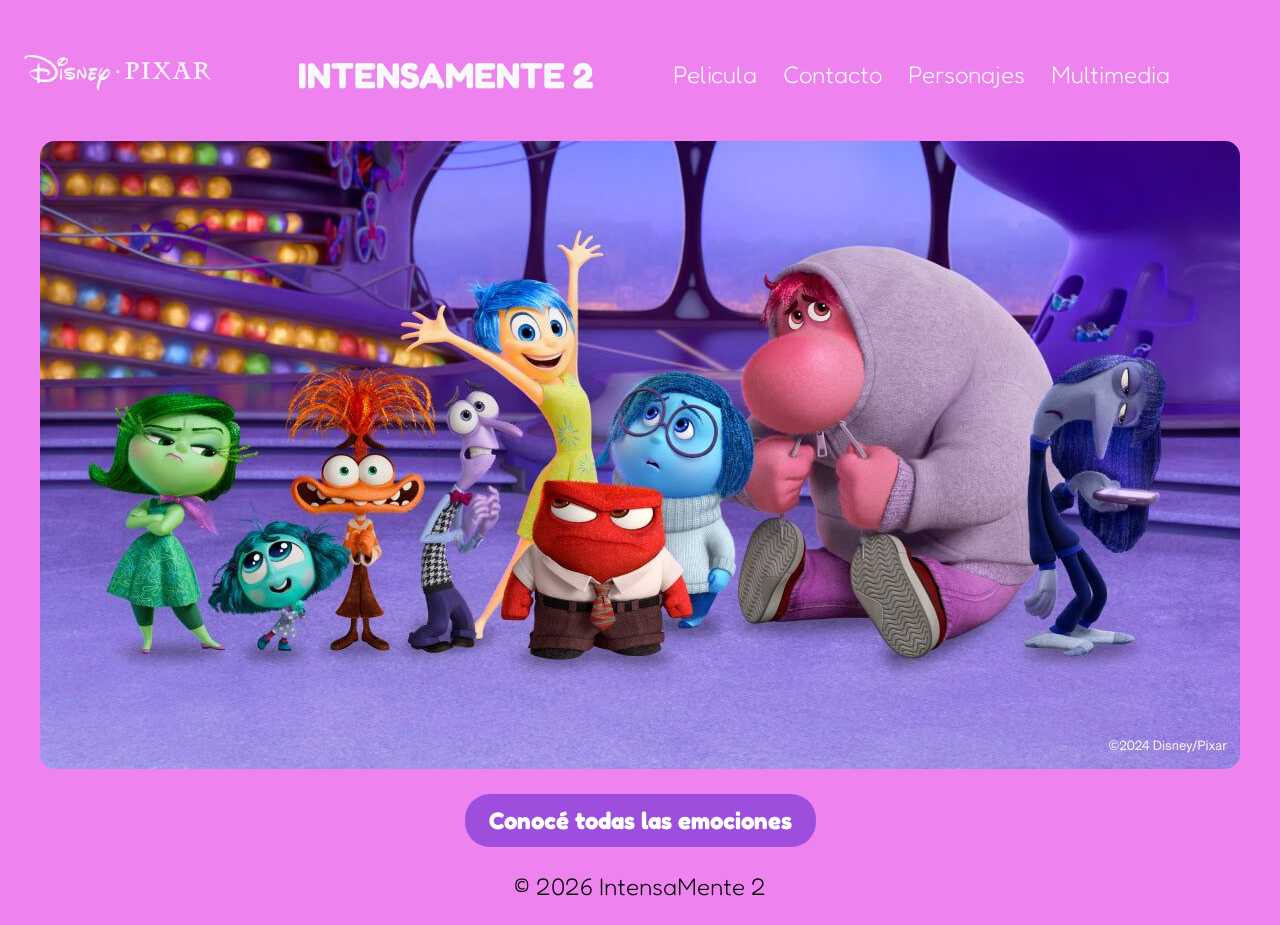
<file: index.html>
<!DOCTYPE html>
<html lang="es">
<head>
    <meta charset="UTF-8">
    <meta name="viewport" content="width=device-width, initial-scale=1.0">
    <title>Intensamente 2</title>
    <link rel="icon" type="image/png" href="./Img/favicon.jpg">
    <link rel="shortcut icon" href="favicon.ico" type="image/x-icon">
    <link rel="preconnect" href="https://fonts.googleapis.com">
<link rel="preconnect" href="https://fonts.gstatic.com" crossorigin>
<link href="https://fonts.googleapis.com/css2?family=Fredoka:wght@300..700&family=Raleway:ital,wght@0,100..900;1,100..900&display=swap" rel="stylesheet">
    <link rel="preconnect" href="https://fonts.googleapis.com">
<link rel="preconnect" href="https://fonts.gstatic.com" crossorigin>
<link href="https://fonts.googleapis.com/css2?family=Fredoka:wght@300..700&family=Raleway:ital,wght@0,100..900;1,100..900&display=swap" rel="stylesheet">
    <link rel="stylesheet" href="./css/general.css">
</head>

<body>
    <header>
        <nav class="header-container">
            <a href="./index.html">
                <img src="./Img/diney-Photoroom.png" width="20%" alt="logo pixar">
            </a>
            <h1>INTENSAMENTE 2</h1>
        <div class="menu links">
        <a href="./Page/pelicula.html">Pelicula</a>
        <a href="./Page/contacto.html">Contacto</a>
        <a href="./Page/personajes.html">Personajes</a>
        <a href="./Page/multimedia.html">Multimedia</a>
        </div>
        </nav>
    </header>
    <main>
<img src="./Img/personajes2.jpg" class="img-inicio" alt="personajes">
 <div class="zona-boton">
  <a href="./Page/personajes.html" class="boton-emociones">Conocé todas las emociones</a>
</div>
    </main>
    <footer><p>© 2026 IntensaMente 2</p></footer>
</body>
</html>
</file>
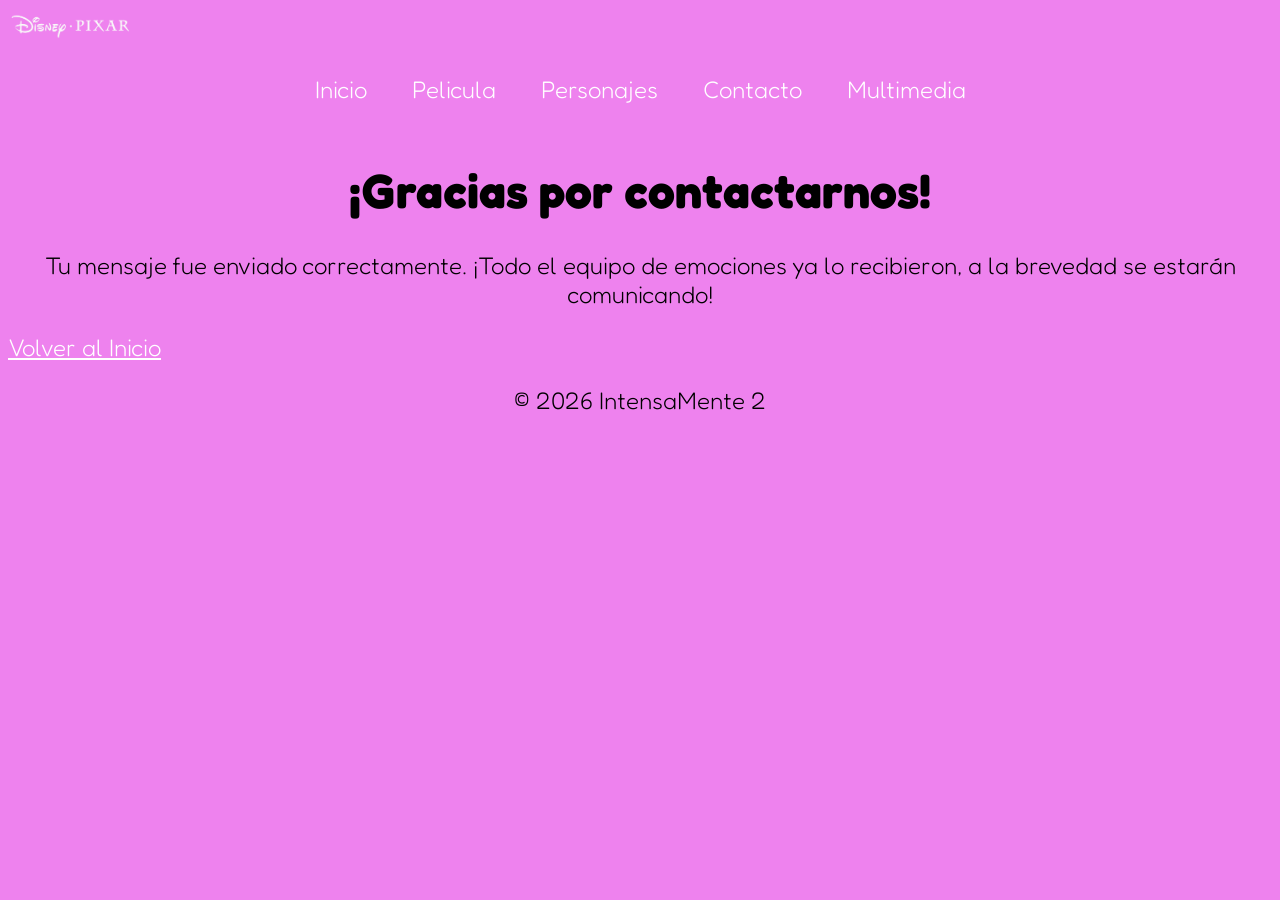
<file: Page/confirmacion.html>
<!DOCTYPE html>
<html lang="es">
<head>
    <meta charset="UTF-8">
    <meta name="viewport" content="width=device-width, initial-scale=1.0">
    <title>Mensaje Enviado</title>
    <link rel="icon" type="image/png" href="../Img/favicon.jpg">
    <link rel="preconnect" href="https://googleapis.com">
    <link rel="preconnect" href="https://gstatic.com" crossorigin>
    <link href="https://fonts.googleapis.com/css2?family=Fredoka:wght@300..700&family=Raleway:ital,wght@0,100..900;1,100..900&display=swap" rel="stylesheet">
    <link rel="stylesheet" href="../css/general.css">
</head>
<body>
    <header>
        <a href="../index.html">
            <img src="../Img/diney-Photoroom.png" width="10%" alt="logo Pixar">
        </a>
        <nav>
            <a href="../index.html">Inicio</a>
            <a href="pelicula.html">Pelicula</a>
            <a href="personajes.html">Personajes</a>
            <a href="contacto.html">Contacto</a>
            <a href="multimedia.html">Multimedia</a>
        </nav>
    </header>

    <main class="confirmacion-caja">
        <h1>¡Gracias por contactarnos!</h1>
        <p>Tu mensaje fue enviado correctamente. 
            ¡Todo el equipo de emociones ya lo recibieron, a la brevedad se estarán comunicando!</p>
        <a href="../index.html" class="boton-volver">Volver al Inicio</a>
    </main>

    <footer>
        <p>© 2026 IntensaMente 2</p>
    </footer>
</body>
</html>
</file>
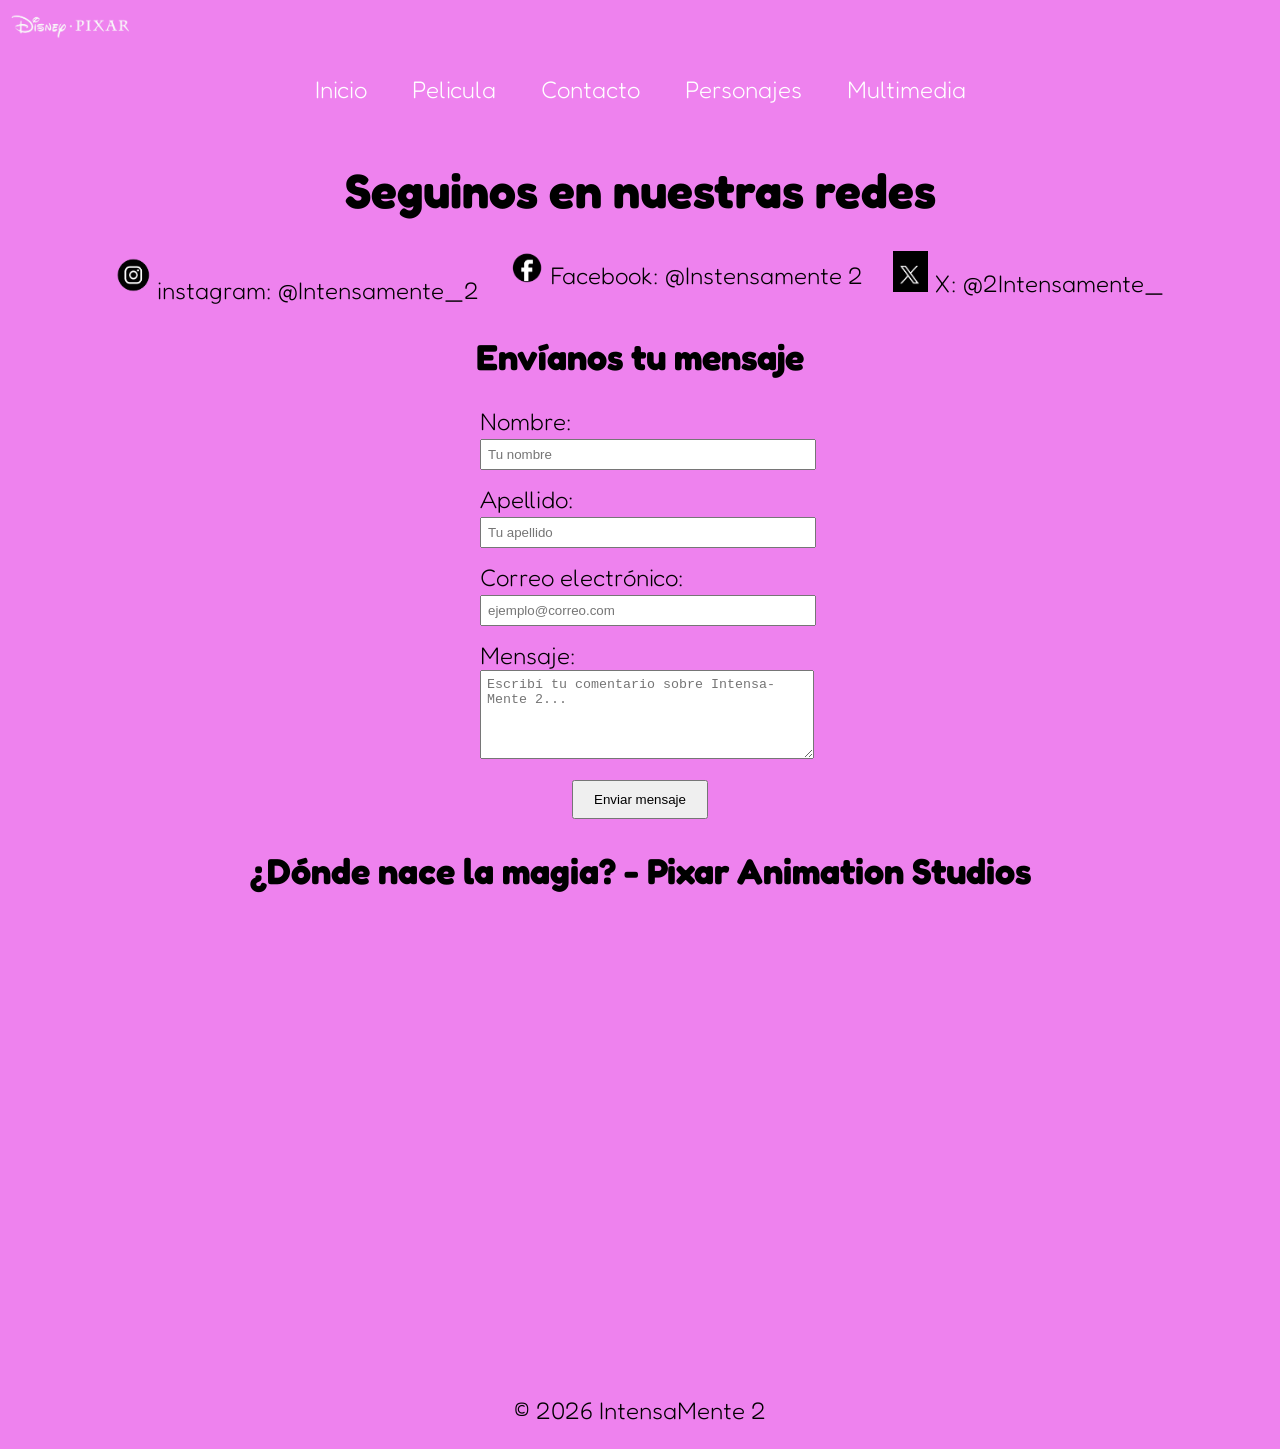
<file: Page/contacto.html>
<!DOCTYPE html>
<html lang="es">
<head>
    <meta charset="UTF-8">
    <meta name="viewport" content="width=device-width, initial-scale=1.0">
    <title>Contacto</title>
    <link rel="icon" type="image/png" href="../Img/favicon.jpg">
    <link rel="preconnect" href="https://fonts.googleapis.com">
<link rel="preconnect" href="https://fonts.gstatic.com" crossorigin>
<link href="https://fonts.googleapis.com/css2?family=Fredoka:wght@300..700&family=Raleway:ital,wght@0,100..900;1,100..900&display=swap" rel="stylesheet">
    <link rel="stylesheet" href="../css/general.css">
</head>
<body>
    <header>
         <a href="../index.html">
                <img src="../Img/diney-Photoroom.png" width="10%" alt="logo Pixar">
                </a>
                  <nav>
         <a href="../index.html">Inicio</a>
            <a href="pelicula.html">Pelicula</a>
            <a href="contacto.html">Contacto</a>
            <a href="personajes.html">Personajes</a>
            <a href="multimedia.html">Multimedia</a>
        </nav>
            </header>

        <main>
             <h1>Seguinos en nuestras redes</h1>
            <ul>
            <li>
            <img src="../Img/instagram.png" width="35" alt="instagram">
        instagram: @Intensamente_2</li>

            <li>
            <img src="../Img/facebook-Photoroom.png" width="35" alt="Facebook">
        Facebook: @Instensamente 2</li>

            <li>
            <img src="../Img/twitter.jpeg" width="35" alt="twitter">
        X: @2Intensamente_</li>
            </ul>
        
        <section class="contacto-formulario">
    <h2>Envíanos tu mensaje</h2>
    <form action="confirmacion.html" method="get">
        <div class="campo">
            <label for="nombre">Nombre:</label>
            <input type="text" id="nombre" name="nombre" placeholder="Tu nombre" required>
        </div>

        <div class="campo">
            <label for="apellido">Apellido:</label>
            <input type="text" id="apellido" name="apellido" placeholder="Tu apellido" required>
        </div>

        <div class="campo">
            <label for="email">Correo electrónico:</label>
            <input type="email" id="email" name="email" placeholder="ejemplo@correo.com" required>
        </div>

        <div class="campo">
            <label for="mensaje">Mensaje:</label>
            <textarea id="mensaje" name="mensaje" rows="5" placeholder="Escribí tu comentario sobre Intensa-Mente 2..." required></textarea>
        </div>

        <button type="submit" class="boton-enviar">Enviar mensaje</button>
    </form>
</section>
 <h2>¿Dónde nace la magia? - Pixar Animation Studios</h2>
 
        <article><iframe src="https://www.google.com/maps/embed?pb=!1m18!1m12!1m3!1d1684766.8259951083!2d-60.67067938632529!3d-34.437924699999996!2m3!1f0!2f0!3f0!3m2!1i1024!2i768!4f13.1!3m3!1m2!1s0x95bc9dff4040c811%3A0x5fff6e4743f9c3e0!2sThe%20Walt%20Disney%20Company%20Argentina%20S.A.%20Proveedores!5e0!3m2!1ses!2sar!4v1795299373551!5m2!1ses!2sar" width="600" height="450" style="border:0;" allowfullscreen="" loading="lazy" referrerpolicy="strict-origin-when-cross-origin"></iframe></article>

        </main>
        
    <footer><p>© 2026 IntensaMente 2</p></footer>
</body>
</html>
</file>
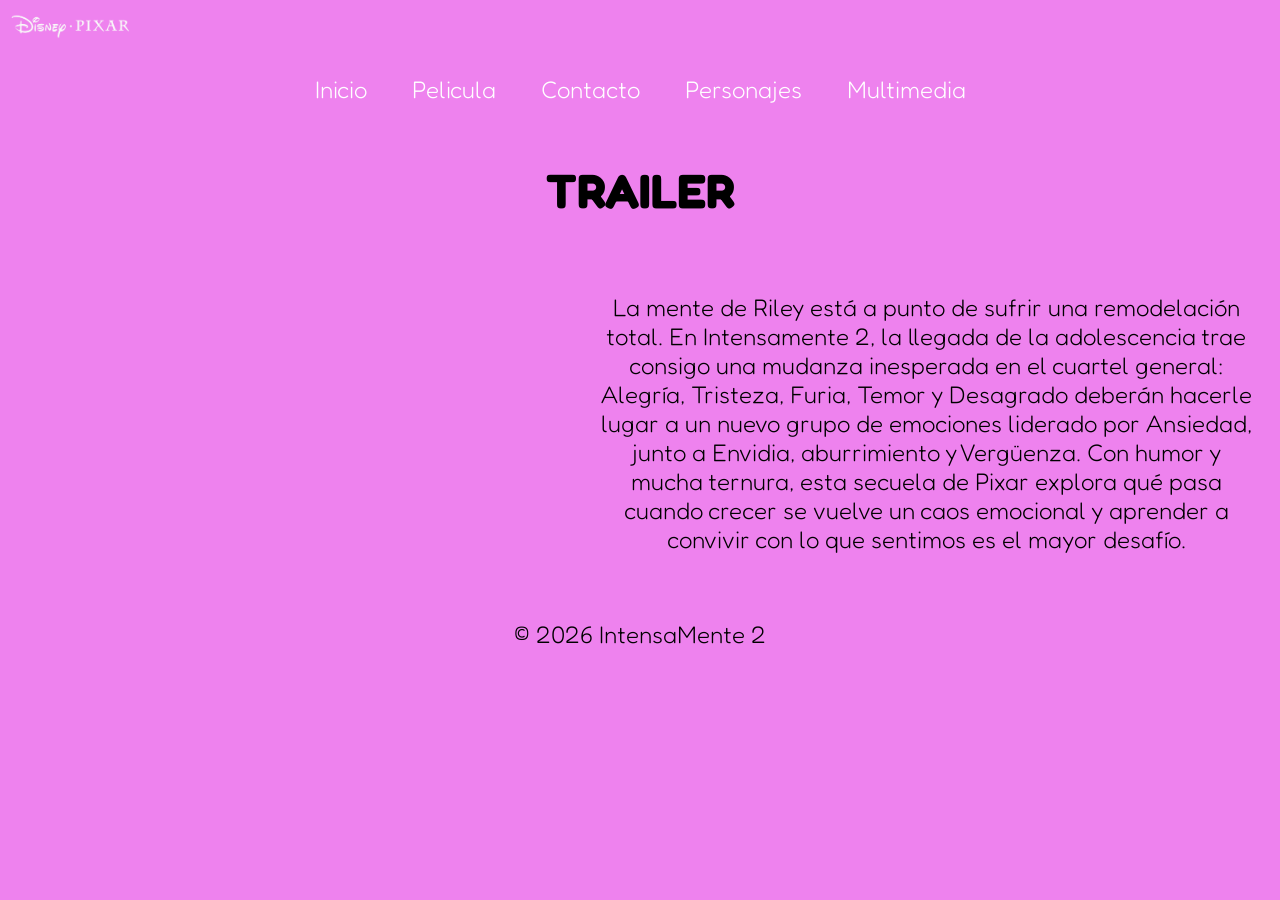
<file: Page/multimedia.html>
<!DOCTYPE html>
<html lang="es">
<head>
    <meta charset="UTF-8">
    <meta name="viewport" content="width=device-width, initial-scale=1.0">
    <title>Multimedia</title>
      <link rel="icon" type="image/png" href="../Img/favicon.jpg">
    <link rel="preconnect" href="https://googleapis.com">
    <link rel="preconnect" href="https://gstatic.com" crossorigin>
    <link href="https://fonts.googleapis.com/css2?family=Fredoka:wght@300..700&family=Raleway:ital,wght@0,100..900;1,100..900&display=swap" rel="stylesheet">
    <link rel="stylesheet" href="../css/multimedia.css">
    <link rel="stylesheet" href="../css/general.css">
</head>
<body>
     <header>
         <a href="../index.html">
                <img src="../Img/diney-Photoroom.png" width="10%" alt="logo Pixar">
                </a>
                  <nav>
         <a href="../index.html">Inicio</a>
            <a href="pelicula.html">Pelicula</a>
            <a href="contacto.html">Contacto</a>
            <a href="personajes.html">Personajes</a>
            <a href="multimedia.html">Multimedia</a>
        </nav>
            </header>
    <main>
        <h1>TRAILER</h1>

        <div class="contenedor-trailer">

            <iframe class="escala169" width="50%" src="https://www.youtube.com/embed/2MkTBLXPUDQ?si=kR_6QEoVnjw8HL_j" title="YouTube video player" frameborder="0" allow="accelerometer; autoplay; clipboard-write; encrypted-media; gyroscope; picture-in-picture; web-share" referrerpolicy="strict-origin-when-cross-origin" allowfullscreen></iframe>

        <p class="sinopsis">
            La mente de Riley está a punto de sufrir una remodelación total. En Intensamente 2, la llegada de la adolescencia trae consigo una mudanza inesperada en el cuartel general: Alegría, Tristeza, Furia, Temor y Desagrado deberán hacerle lugar a un nuevo grupo de emociones liderado por Ansiedad, junto a Envidia, aburrimiento y Vergüenza. Con humor y mucha ternura, esta secuela de Pixar explora qué pasa cuando crecer se vuelve un caos emocional y aprender a convivir con lo que sentimos es el mayor desafío.</p>
            </div>
    </main>

    <footer><p>© 2026 IntensaMente 2</p></footer>
</body>
</html>
</file>
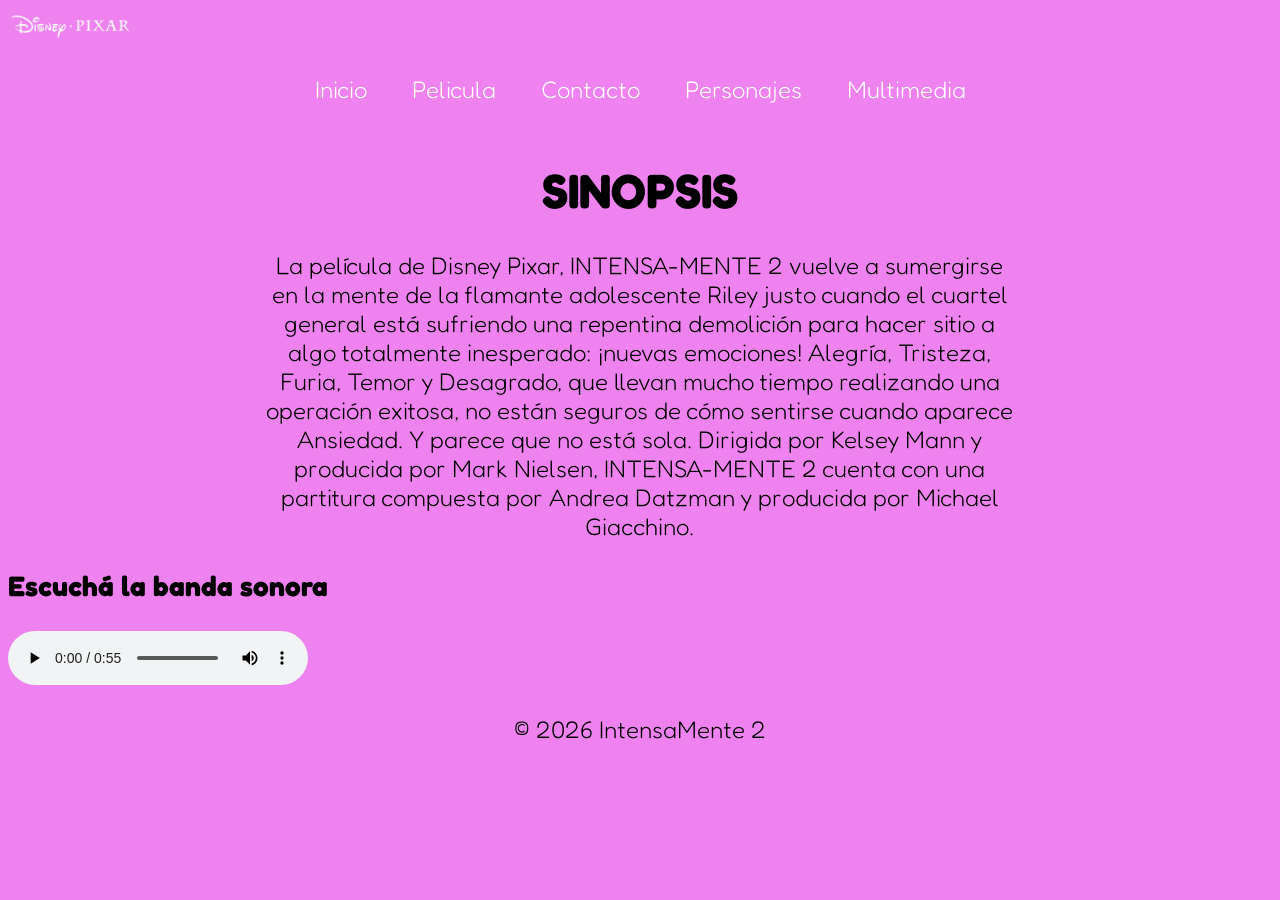
<file: Page/pelicula.html>
<!DOCTYPE html>
<html lang="es">
<head>
    <meta charset="UTF-8">
    <meta name="viewport" content="width=device-width, initial-scale=1.0">
    <title>Pelicula</title>
      <link rel="icon" type="image/png" href="../Img/favicon.jpg">
    <link rel="preconnect" href="https://fonts.googleapis.com">
<link rel="preconnect" href="https://fonts.gstatic.com" crossorigin>
<link href="https://fonts.googleapis.com/css2?family=Fredoka:wght@300..700&family=Raleway:ital,wght@0,100..900;1,100..900&display=swap" rel="stylesheet">
<link rel="stylesheet" href="../css/general.css">
</head>
<body>
    <header>
         <a href="../index.html">
                <img src="../Img/diney-Photoroom.png" width="10%" alt="logo Pixar">
                </a>
        <nav>
               <a href="../index.html">Inicio</a>
            <a href="pelicula.html">Pelicula</a>
            <a href="contacto.html">Contacto</a>
            <a href="personajes.html">Personajes</a>
            <a href="multimedia.html">Multimedia</a>
        </nav>
         </header>
         <main>
        <h1>SINOPSIS</h1>
        <p class="sinopsis"> 
            La película de Disney Pixar, INTENSA-MENTE 2 vuelve a sumergirse en la mente de la flamante adolescente Riley justo cuando el cuartel general está sufriendo una repentina demolición para hacer sitio a algo totalmente inesperado: ¡nuevas emociones! Alegría, Tristeza, Furia, Temor y Desagrado, que llevan mucho tiempo realizando una operación exitosa, no están seguros de cómo sentirse cuando aparece Ansiedad. Y parece que no está sola. Dirigida por Kelsey Mann y producida por Mark Nielsen, INTENSA-MENTE 2 cuenta con una partitura compuesta por Andrea Datzman y producida por Michael Giacchino.</p>

         <section class="contenedor-audio">
            <h3>Escuchá la banda sonora</h3>
            <audio controls>
                <source src="../audio/OutsideIntro.mp3" type="audio/mpeg">
            </audio>
        </section>
        </main>
        <footer><p>© 2026 IntensaMente 2</p></footer>
    </body>
</html>
</file>
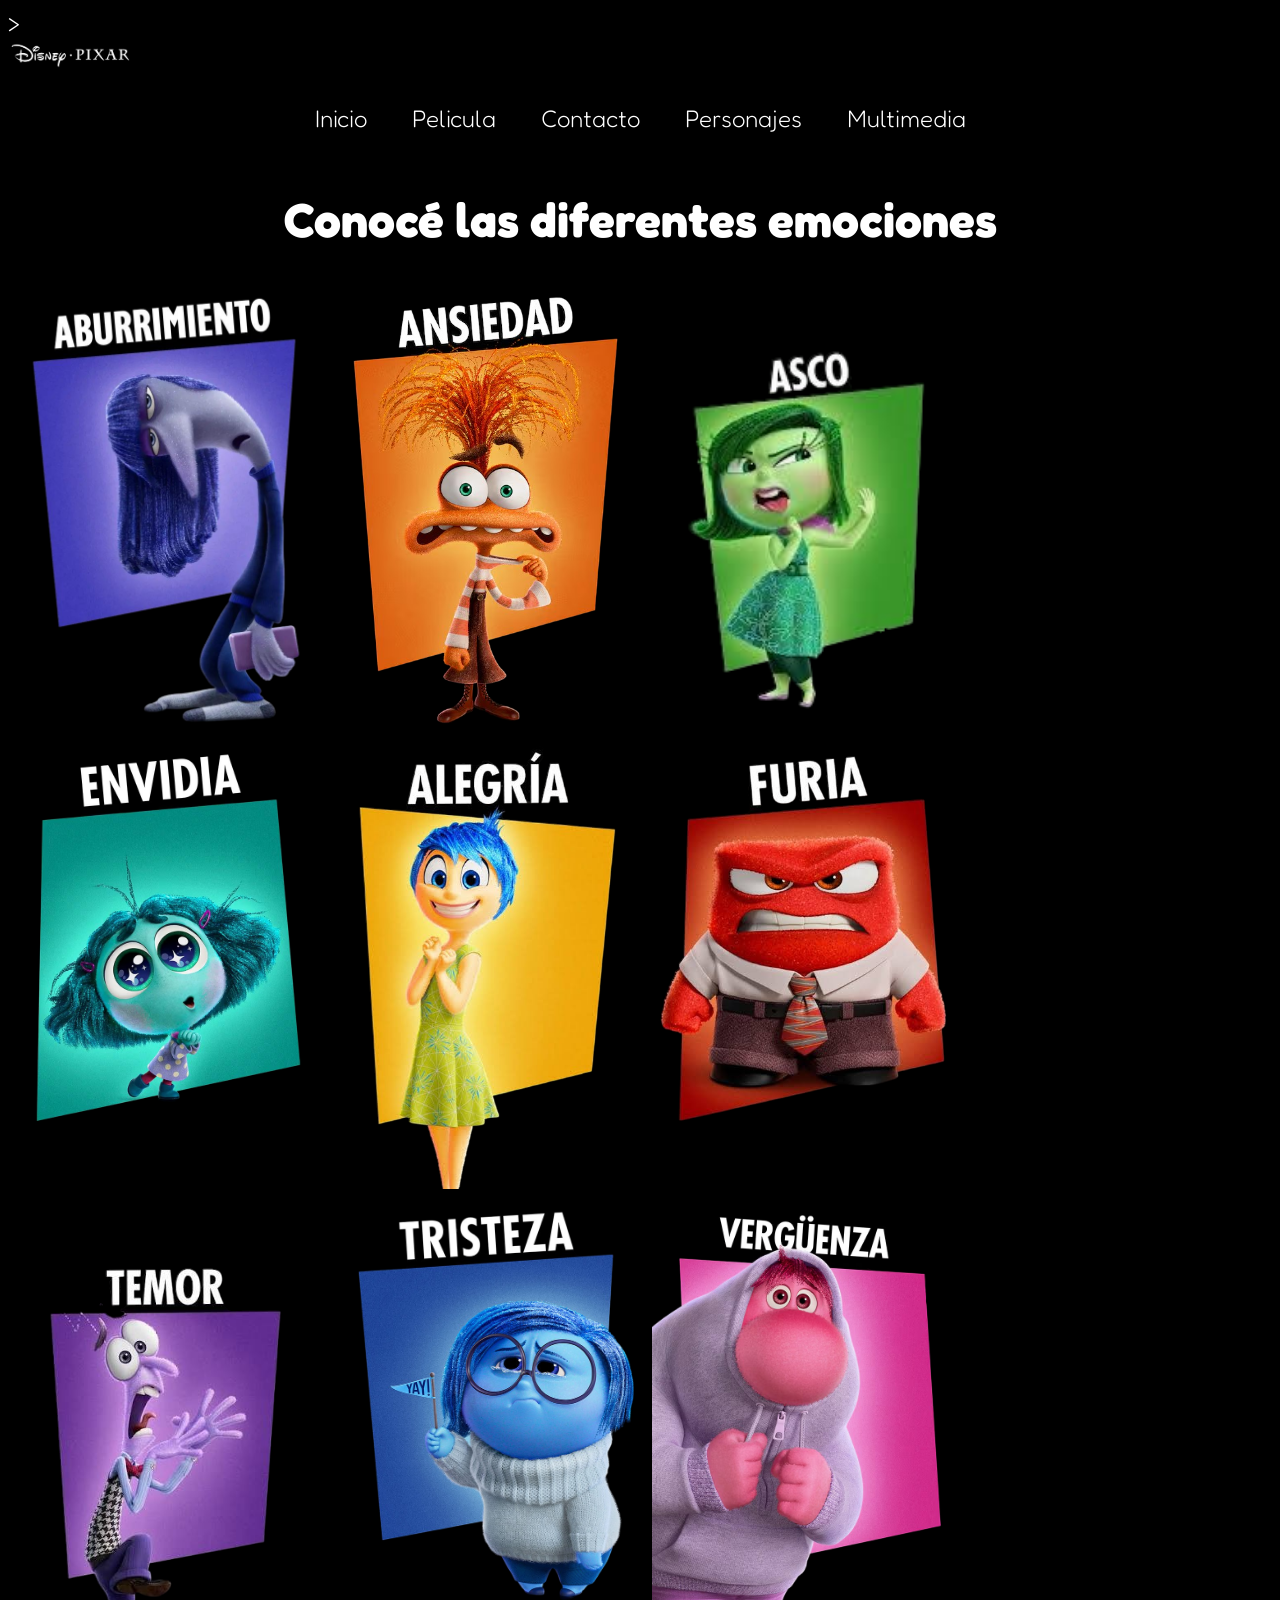
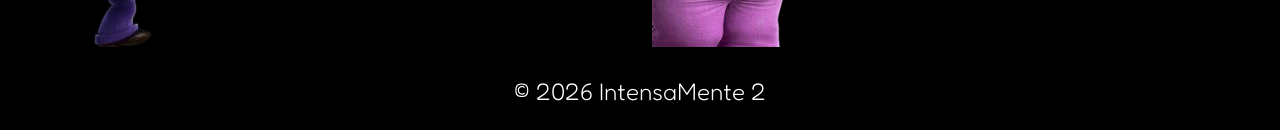
<file: Page/personajes.html>
<!DOCTYPE html>
<html lang="es">
<head>
    <meta charset="UTF-8">
    <meta name="viewport" content="width=device-width, initial-scale=1.0">
    <title>Personajes</title>
      <link rel="icon" type="image/png" href="../Img/favicon.jpg">
    <link rel="preconnect" href="https://fonts.googleapis.com">
<link rel="preconnect" href="https://fonts.gstatic.com" crossorigin>
<link href="https://fonts.googleapis.com/css2?family=Fredoka:wght@300..700&family=Raleway:ital,wght@0,100..900;1,100..900&display=swap" rel="stylesheet">
<link rel="stylesheet" href="../css/general.css">
</head>
<body class="fondo-negro"></bodyclass>>
    <body id="pagina-personajes"></body>
    <header>
         <a href="../index.html">
                <img src="../Img/diney-Photoroom.png" width="10%" alt="logo Pixar">
                </a>
         <nav>
             <a href="../index.html">Inicio</a>
            <a href="pelicula.html">Pelicula</a>
            <a href="contacto.html">Contacto</a>
            <a href="personajes.html">Personajes</a>
            <a href="multimedia.html">Multimedia</a>
        </nav>
        </header>
    
        <main>
        <h1 > Conocé las diferentes emociones</h1>
        <img src="../Img/aburrimiento.png" width="25%" alt="aburrimiento">
        <img src="../Img/ansiedad.png" width="25%" alt="ansiedad">
        <img src="../Img/Asco.png" width="25%" alt="Asco">
        <img src="../Img/envidia.png" width="25%" alt="envidia">
        <img src="../Img/felicidad.png" width="25%" alt="felicidad">
        <img src="../Img/furia.png" width="25%" alt="furia">
        <img src="../Img/temor.png" width="25%" alt="temor">
        <img src="../Img/tristeza2.png" width="25%" alt="tristeza">
        <img src="../Img/verguenza.png" width="25%" alt="verguenza">
        </main>
        
    <footer><p>© 2026 IntensaMente 2</p></footer>
</body>
</html>
</file>
<file: css/general.css>
body{
background-color: violet; /* fondo */
color: rgb(0, 0, 0); /* texto */
font-size: x-large;
text-align: left;
font-family: "Fredoka", sans-serif;
  font-optical-sizing: auto;
  font-weight: 300;
  font-style: normal;
  font-variation-settings:
    "wdth" 100;
}




nav { 
    color: rgb(249, 249, 252);
    }
a{
    color: rgb(255, 255, 255);
    }

.header-container {
    display: flex;
    align-items: center;
    justify-content: flex-start;
    gap: 70px;
}

.logo-titulo {
    display: flex;
    align-items: center;
    gap: 10px;
}

.menu-links {
    display: flex;
    gap: 20px;
}

nav a img {
  width: 200px; 
  height: auto;
}
.fondo-negro {
    background-color: black;
    color: white;
}

header {
  position: sticky;
  top: 0;
  background-color: violet; 
  z-index: 100;
}

#pagina-personajes header {
  background-color: #000000;
}

nav {
  display: flex;
  justify-content: center; 
  gap: 25px; 
  padding: 15px 0;
}

.zona-boton {
  text-align: center; 
  margin: 25px 0;
}

.boton-emociones {
  display: inline-block; 
  background-color: #9d4edd; 
  color: white;
  text-decoration: none;
  font-weight: bold;
  padding: 12px 24px;
  border-radius: 25px;
  transition: 0.3s;
}

.boton-emociones:hover {
  background-color: #7b2cbf; 
  transform: scale(1.05);
}

.img-inicio {
  display: block;
  margin: 0 auto;
  border-radius: 15px; 
}

nav a {
  text-decoration: none;
  color: white;
  padding: 10px;
}

nav a:hover {
  background-color: #9d4edd;
}

h1, h2, p {
  text-align: center;
}

.sinopsis {
  width: 60%;        
  margin: 0 auto;   
  text-align: center; 
}

.contenedor-trailer {
  display: flex;
  justify-content: center; 
  align-items: center;     
  gap: 30px;               
  padding: 20px;
}

.texto-trailer {
  width: 35%;             
  text-align: left;        
}


main ul {
  list-style-type: none;
  display: flex;
  justify-content: center;
  gap: 30px;
  padding: 0;
}


form {
  width: 320px;
  margin: 0 auto;
}


.campo {
  margin-bottom: 15px;
}

.campo input, .campo textarea {
  width: 100%;
  padding: 6px;
}


.boton-enviar {
  display: block;
  margin: 0 auto;
  padding: 10px 20px;
}
article iframe {
  display: block;
  margin: 20px auto;
}
</file>
<file: css/multimedia.css>
.escala169{
    aspect-ratio: 16/9;
}
</file>
